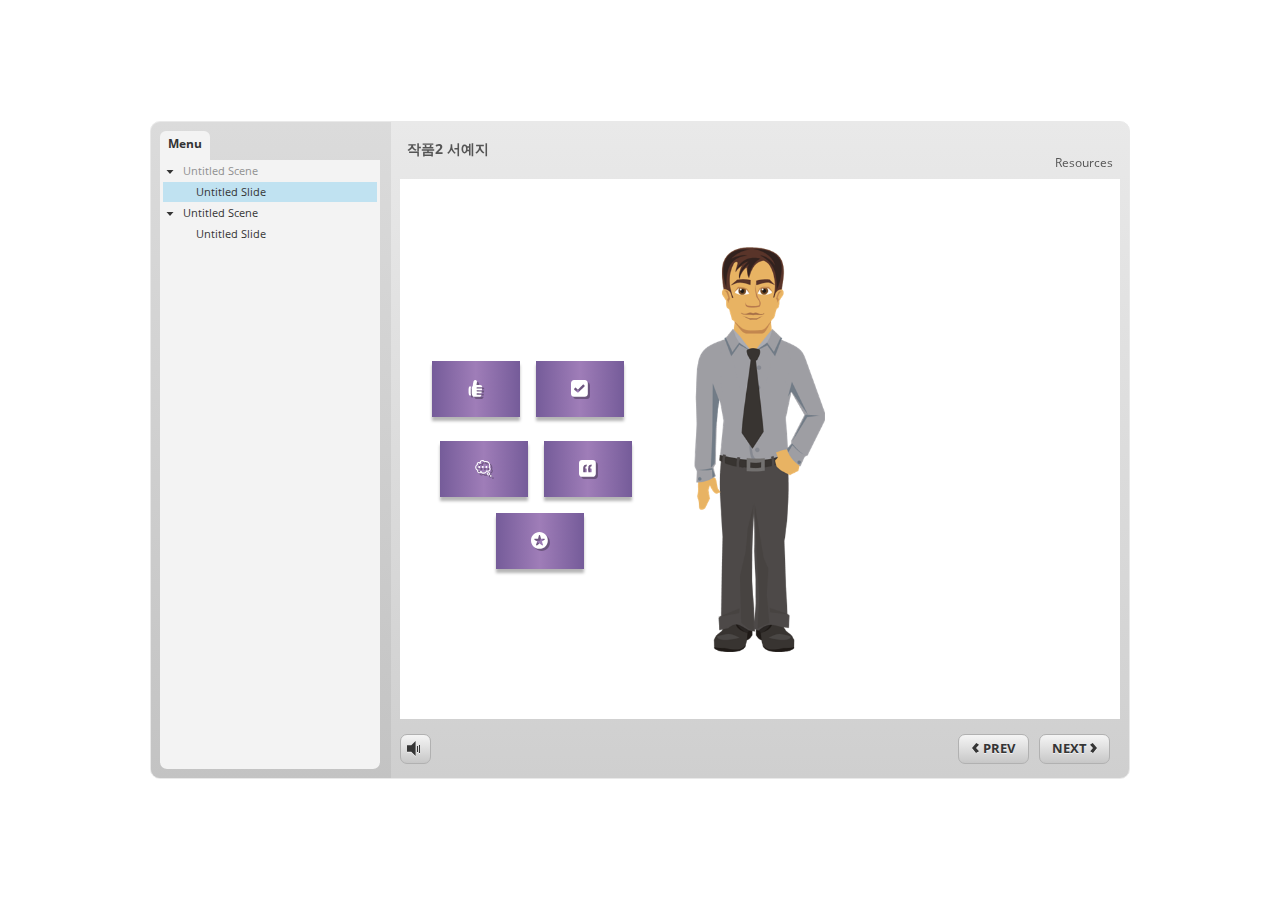
<file: index.html>
<!DOCTYPE HTML>
<html style="height: 100%;" lang="en-US">
<head>
    
    <meta http-equiv="Content-Type" content="text/html;charset=utf-8">
    <!-- Created using Storyline 3 - http://www.articulate.com  -->
    <!-- version: 3.11.23355.0 -->

    <title>&#51089;&#54408;2 &#49436;&#50696;&#51648;</title>
    <style>
        body {
            background: #ffffff;
            overflow: hidden;
        }

        html, body, table {
            height: 100%;
            width: 100%;
            margin: 0;
            padding: 0;
            border: 0;
        }

        table td {
            vertical-align: middle;
            text-align: center;
        }

        #nosupport {
            background: #f5f5f5;
            margin: 50px 65px;
            border: 1px solid #d5d5d5;
            width: calc(100% - 130px);
            height: calc(100% - 100px);
        }

        p {
            font-family: 'Helvetica Neue', Helvetica, Arial, Verdana, sans-serif;
            font-size: 12pt;
            color: #303030;
        }

        a {
            color: #2D9DDA;
            text-decoration: none !important;
        }

    </style>
    <script>
        var html5Supported = true;

    </script>
    <!--[if lte IE 9]><script>html5Supported = false;</script><![endif]-->

    <script type="text/javascript">

        function routePlayer() {

            var settings = {
                lmsEnabled: false,
                tincanEnabled: false,
                aoEnabled: false,
                runtimeOrder: [{"type":"html5","url":"story_html5.html"},{"type":"flash","url":"story_flash.html"}],
                warnOnCommitFail: false
            };

            var PARAM_WARN_ON_COMMIT = {name: 'warncommit', value: 1},
                    PARAM_LMS = {name: 'lms', value: 1},
                    PARAM_TINCAN = {name: 'tincan', value: true},
                    PARAM_AO = {name: 'aosupport', value: true};

            var detection = {
                agent: navigator.userAgent,

                flashEnabled: function() {
                    var description, version, flashAX,
                            plugin = navigator.plugins["Shockwave Flash"];

                    if (plugin != null) {
                        description = plugin.description.split(" ");
                        version = Number(description[description.length - 2]);

                        return (version >= 10) || isNaN(version);
                    } else {
                        try {
                            flashAX = new ActiveXObject("ShockwaveFlash.ShockwaveFlash.10");
                            return (flashAX != null);
                        } catch (e) {
                        }
                    }

                    return false;
                },
				
                isFlashWaiting: function() {
                    var html = '',
                    divFlash = document.getElementById('flashCheck'),
                    player;

                    html += '<object width="100px" height="100px" id="player" type="application/x-shockwave-flash">';
                    html += '<param name="name" value="player" />';
                    html += '<param name="wmode" value="opaque" />';
                    html += '<param name="allowScriptAccess" value="always" />';
                    html += '</object>';

                    divFlash.innerHTML = html;
                    player = document.getElementById('player');

                    return player != null && player.getBoundingClientRect().width > 0;
                },

                html5Enabled: function() {
                    return html5Supported;
                },

                ampEnabled: function() {
                    return ((this.isIOS() && this.isIPad()) || this.isAndroid());
                },

                isIOS: function() {
                    return (this.agent.indexOf("AppleWebKit/") > -1 && this.agent.indexOf("Mobile/") > -1)
                },

                isAndroid: function() {
                    return (this.agent.indexOf("Android") > -1);
                },

                isIPad: function() {
                    return (this.agent.indexOf("iPad") > -1);
                },

                isEdge: function() {
                    var hasGlCapability = (function() {
                        var canv = document.createElement('canvas'),
                            gl = canv.getContext('webgl') || canv.getContext('experimental-webgl');
                        canv = null;
                        return gl != null;
                    }());
                    return window.MSBlobBuilder != null && window.msCrypto == null && hasGlCapability;
                }
            };

            var router = {

                init: function() {
                    var i, url, launchInfo,
                        redirected = false,
                        order = settings.runtimeOrder,
                        launchMap = {
                            flash: {
                                isEnabled: 'flashEnabled',
                                getParams: 'getFlashParams',
                                delim: '?'
                            },
                            html5: {
                                isEnabled: 'html5Enabled',
                                getParams: 'getHtml5Params',
                                delim: '?'
                            },
                            amp: {
                                isEnabled: 'ampEnabled',
                                getParams: 'getAmpParams',
                                delim: '#'
                            }
                        };

                    if (document.location.search.toLowerCase().indexOf('forceflash') != -1) {
                        this.moveFlashToStartOfOrder(order);
                    }

                    for (i = 0; i < order.length; i++) {
                        launchInfo = launchMap[order[i].type];
                        url = order[i].url;

                        if (detection[launchInfo.isEnabled]()) {
                            this.redirect(url, this[launchInfo.getParams](), launchInfo.delim);
                            redirected = true;
                            break;
                        }
                    }

                    if (!redirected) {
                        if (
                            detection.isEdge() &&
                            order[0].type === 'flash' &&
                            detection.isFlashWaiting()
                        ) {
                            launchInfo = launchMap[order[0].type];
                            url = order[0].url;
                            this.redirect(url, this[launchInfo.getParams](), launchInfo.delim);
                        } else {
                            document.getElementById('nosupport').style.visibility = 'visible';
                        }
                    }
                },

                moveFlashToStartOfOrder: function (order) {
                    var i,
                        flashIndex = -1;
                    for (i = 0; i < order.length; i++) {
                        if (order[i].type == "flash") {
                            flashIndex = i;
                            break;
                        }
                    }
                    if (flashIndex != -1) {
                        order.splice(0, 0, order.splice(flashIndex, 1)[0]);
                    }
                },

                getQueryString: function (params) {
                    params = params || [];
                    var i,
                            queryString = document.location.search.substr(1),
                            paramArr = queryString.length > 0 ? queryString.split('&') : [];

                    for (i = 0; i < params.length; i++) {
                        paramArr.push([params[i].name, params[i].value].join('='));
                    }

                    return paramArr.join('&');
                },

                formatUrl: function (url, params, delim) {
                    delim = delim || '?';

                    var queryString = this.getQueryString(params);

                    if (queryString != null && queryString.length > 0) {
                        return [url, queryString].join(delim);
                    }

                    return url;
                },

                redirect: function (url, params, delim) {
                    window.location.replace(this.formatUrl(url, params, delim));
                },

                getFlashParams: function () {
                    return [];
                },

                getHtml5Params: function () {
                    var params = [];
                    if (settings.tincanEnabled) {
                        params.push(PARAM_TINCAN);
                    } else if (settings.lmsEnabled) {
                        params.push(PARAM_LMS);
                        if (settings.warnOnCommitFail) {
                            params.push(PARAM_WARN_ON_COMMIT);
                        }
                    }

                    return params;
                },

                getAmpParams: function () {
                    var tincanProto = settings.aoEnabled || settings.tincanEnabled,
                            params = [];
                    // build AMP params
                    if (tincanProto) {
                        params.push(PARAM_TINCAN);
                        if (settings.aoEnabled) {
                            params.push(PARAM_AO);
                        }
                    }
                    return params;
                }
            };

            router.init();
        };

    </script>
</head>
<body onload="routePlayer()" style="height: 100%;">
<div id="nosupport" style="visibility: hidden;">
    <table>
        <tr>
            <td>
                <p>
                    <svg xmlns="http://www.w3.org/2000/svg" width="90.2" height="74.9" viewBox="0 0 90 75" version="1.1">
                        <g transform="scale(.1)">
                            <path d="m409 7c54-25 106 20 130 66 106 170 213 340 320 510 17 28 32 63 19 96-14 36-55 51-91 51-224 1-448 0-672 0-35 1-76-3-100-33-26-32-15-77 5-108 107-173 216-344 324-517 16-26 35-53 65-65z"
                                  fill="#4c4c4c"></path>
                            <path d="m419 57c26-20 55 4 68 27 109 174 218 348 328 522 9 17 23 35 17 55-11 20-36 18-55 19-224 0-447 0-670 0-20-1-46 1-57-19-5-18 6-34 14-48 109-174 218-348 327-522 9-12 17-25 28-34z"
                                  fill="#f5f5f5"></path>
                            <path d="m429 179c25-12 58 8 56 35-1 81-5 161-10 242 2 32-49 39-57 9-7-73-6-146-11-219-1-24-4-56 22-67zM430 539 430 539 430 539c45-24 80 53 32 72-45 24-80-53-32-72z"
                                  fill="#4c4c4c"></path>
                        </g>
                    </svg>
                </p>
                <p>This course cannot be played.</p>
                <p><a href="https://ipc.articulate.com/slw/3/en/cannotplay/">Learn More</a></p>

            </td>
        </tr>
    </table>
</div>
<div id="flashCheck" style="visibility: hidden" >
</div>
</body>
</html>
</file>
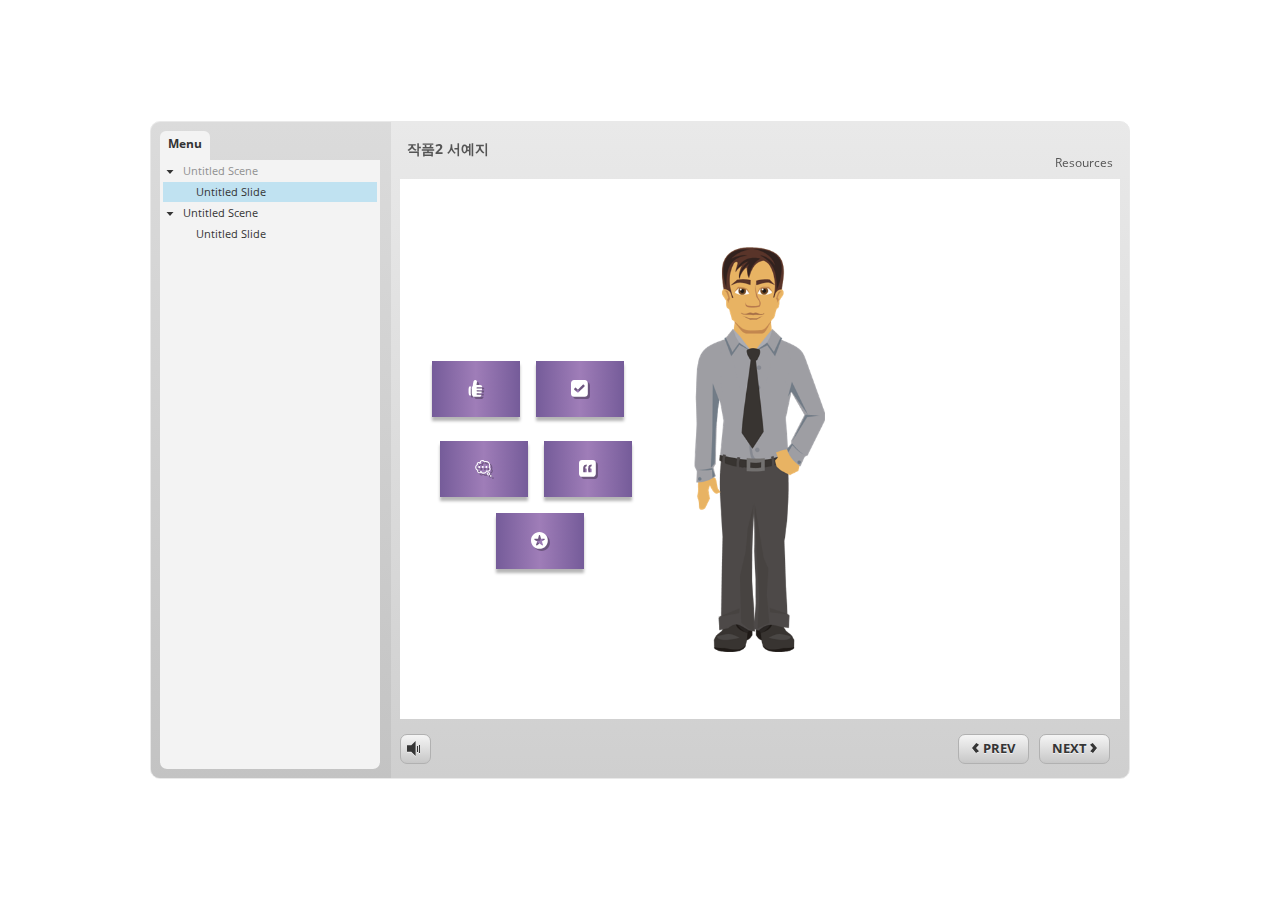
<file: story_html5.html>
<!DOCTYPE html>
<html lang="en-US">
<head>
  <meta charset="utf-8">
  <!-- Created using Storyline 3 - http://www.articulate.com  -->
  <!-- version: 3.11.23355.0 -->
  <title>&#51089;&#54408;2 &#49436;&#50696;&#51648;</title>
  <meta http-equiv="x-ua-compatible" content="IE=edge" />
  <meta name="viewport" content="width=device-width, initial-scale=1.0, user-scalable=no, shrink-to-fit=no, minimal-ui" />
  <meta name="apple-mobile-web-app-capable" content="yes" />
  <style>
    html, body { height: 100%; padding: 0; margin: 0 }
    #app { height: 100%; width: 100%; }
  </style>
  
  <script>window.THREE = { };</script>
</head>
<body style="background: #FFFFFF" class="cs-HTML theme-classic">
  <!-- 360 -->
  <script>!function(e){function n(e,i){return e.test(i)}function i(e){var i=e||navigator.userAgent,o=i.split("[FBAN");if(void 0!==o[1]&&(i=o[0]),this.apple={phone:n(t,i),ipod:n(d,i),tablet:!n(t,i)&&n(s,i),device:n(t,i)||n(d,i)||n(s,i)},this.amazon={phone:n(h,i),tablet:!n(h,i)&&n(a,i),device:n(h,i)||n(a,i)},this.android={phone:n(h,i)||n(b,i),tablet:!n(h,i)&&!n(b,i)&&(n(a,i)||n(r,i)),device:n(h,i)||n(a,i)||n(b,i)||n(r,i)},this.windows={phone:n(l,i),tablet:n(p,i),device:n(l,i)||n(p,i)},this.other={blackberry:n(f,i),blackberry10:n(u,i),opera:n(c,i),firefox:n(A,i),chrome:n(w,i),device:n(f,i)||n(u,i)||n(c,i)||n(A,i)||n(w,i)},this.seven_inch=n(v,i),this.any=this.apple.device||this.android.device||this.windows.device||this.other.device||this.seven_inch,this.phone=this.apple.phone||this.android.phone||this.windows.phone,this.tablet=this.apple.tablet||this.android.tablet||this.windows.tablet,"undefined"==typeof window)return this}function o(){var e=new i;return e.Class=i,e}var t=/iPhone/i,d=/iPod/i,s=/iPad/i,b=/(?=.*\bAndroid\b)(?=.*\bMobile\b)/i,r=/Android/i,h=/(?=.*\bAndroid\b)(?=.*\bSD4930UR\b)/i,a=/(?=.*\bAndroid\b)(?=.*\b(?:KFOT|KFTT|KFJWI|KFJWA|KFSOWI|KFTHWI|KFTHWA|KFAPWI|KFAPWA|KFARWI|KFASWI|KFSAWI|KFSAWA)\b)/i,l=/IEMobile/i,p=/(?=.*\bWindows\b)(?=.*\bARM\b)/i,f=/BlackBerry/i,u=/BB10/i,c=/Opera Mini/i,w=/(CriOS|Chrome)(?=.*\bMobile\b)/i,A=/(?=.*\bFirefox\b)(?=.*\bMobile\b)/i,v=new RegExp("(?:Nexus 7|BNTV250|Kindle Fire|Silk|GT-P1000)","i");"undefined"!=typeof module&&module.exports&&"undefined"==typeof window?module.exports=i:"undefined"!=typeof module&&module.exports&&"undefined"!=typeof window?module.exports=o():"function"==typeof define&&define.amd?define("isMobile",[],e.isMobile=o()):e.isMobile=o()}(this);
    window.isMobile.apple.tablet = window.isMobile.apple.tablet ||
      (navigator.platform === 'MacIntel' && navigator.maxTouchPoints > 1);
    window.isMobile.apple.device = window.isMobile.apple.device || window.isMobile.apple.tablet;
    window.isMobile.tablet = window.isMobile.tablet || window.isMobile.apple.tablet;
    window.isMobile.any = window.isMobile.any || window.isMobile.apple.tablet;
  </script>

  <div id="focus-sink" aria-hidden="true" tabIndex="-1"></div>

  <div id="preso"></div>
  <script>
    window.DS = {};
    window.globals = {
      DATA_PATH_BASE: '',
      HAS_FRAME: true,
      HAS_SLIDE: true,

      lmsPresent: false,
      tinCanPresent: false,
      cmi5Present: false,
      aoSupport: false,
      scale: 'noscale',
      captureRc: false,
      browserSize: 'optimal',
      bgColor: '#FFFFFF',
      features: '',
      themeName: 'classic',
      preloaderColor: '#FFFFFF',
      suppressAnalytics: false,
      productChannel: 'perpetual',
      publishSource: 'storyline',
      aid: '',
      cid: 'a2770c18-9bc7-42aa-bbc4-8ed7116ad191',
      playerVersion: '3.11.23355.0',
      maxIosVideoElements: 5,

      
      parseParams: function(qs) {
        if (window.globals.parsedParams != null) {
          return window.globals.parsedParams;
        }
        qs = (qs || window.location.search.substr(1)).split('+').join(' ');
        var params = {},
            tokens,
            re = /[?&]?([^=]+)=([^&]*)/g;

        while (tokens = re.exec(qs)) {
          params[decodeURIComponent(tokens[1]).trim()] =
            decodeURIComponent(tokens[2]).trim();
        }
        window.globals.parsedParams = params;
        return params;
      }

    };

    (function() {

      var classTypes = [ 'desktop', 'mobile', 'phone', 'tablet' ];

      var addDeviceClasses = function(prefix, testObj) {
        var curr, i;
        for (i = 0; i < classTypes.length; i++) {
          curr = classTypes[i];
          if (testObj[curr]) {
            document.body.classList.add(prefix + curr);
          }
        }
      };

      var params = window.globals.parseParams(),
          isDevicePreview = params.devicepreview === '1',
          isPhoneOverride = params.deviceType === 'phone' || (isDevicePreview && params.phone == '1'),
          isTabletOverride = (params.deviceType === 'tablet' || isDevicePreview) && !isPhoneOverride,
          isMobileOverride = isPhoneOverride || isTabletOverride;

      var deviceView = {
        desktop: !window.isMobile.any && !isMobileOverride,
        mobile: window.isMobile.any || isMobileOverride,
        phone: isPhoneOverride || (window.isMobile.phone && !isTabletOverride),
        tablet: isTabletOverride || window.isMobile.tablet
      };

      window.globals.deviceView = deviceView;
      window.isMobile.desktop = !window.isMobile.any;
      window.isMobile.mobile = window.isMobile.any;

      addDeviceClasses('view-', deviceView);

    })();
  </script>
  
  <script src='story_content/user.js' type=text/javascript></script>
  <div class="slide-loader"></div>

  <script type="text/javascript">
    if (window.globals.deviceView.isMobile) { var doc = document, loader = doc.body.querySelector('.slide-loader'); [ 1, 2, 3 ].forEach(function(n) { var d = doc.createElement('div'); d.style.backgroundColor = window.globals.preloaderColor; d.classList.add('mobile-loader-dot'); d.classList.add('dot' + n); loader.appendChild(d); }); }
  </script>

  <div class="mobile-load-title-overlay" style="display: none">
    <div class="mobile-load-title">&#51089;&#54408;2 &#49436;&#50696;&#51648;</div>
  </div>

  <div class="mobile-chrome-warning"></div>

  <script>
    
    if (window.autoSpider && window.vInterfaceObject) {
      document.querySelector('.mobile-load-title-overlay').style.display = 'none';
    }
  </script>

  

  <link rel="stylesheet" href="html5/data/css/output.min.css" data-noprefix />
</body>
<script src="html5/lib/scripts/ds-bootstrap.min.js"></script>
</html>
</file>
<file: html5/data/css/output.min.css>
@font-face {
  font-family: 'Open SansBold CharsBold4FA38F83';
  src: url('[data-uri]');
  font-style: normal;
  font-weight: normal;
}
@font-face {
  font-family: 'Open Sans Charset1_ 5t92C613B68';
  src: url('[data-uri]');
  font-style: normal;
  font-weight: normal;
}
@font-face {
  font-family: 'Tahoma Charset1_ 6ekPtlBAFB2F63';
  src: url('[data-uri]');
  font-style: normal;
  font-weight: normal;
}
@font-face {
  font-family: 'TahomaBold Charset1Bold2F46F3B1';
  src: url('[data-uri]');
  font-style: normal;
  font-weight: normal;
}
.cs-pxabnsnfns00001100101 .cs-infopanel  {
  box-shadow: 0 1px 0 rgba(184, 184, 184, 1);
  background: rgba(255, 255, 255, 1);
}
.cs-pxabnsnfns00001100101 .cs-infopanel .cs-link {
  color: rgba(124, 34, 128, 1);
}
.cs-pxabnsnfns00001100101 .cs-infopanel .cs-link:hover {
  color: rgba(0, 0, 238, 1);
}
.cs-pxabnsnfns00001100101 .cs-infopanel .cs-name {
  color: rgba(68, 68, 68, 1);
}
.cs-pxabnsnfns00001100101 .cs-infopanel .cs-title {
  color: rgba(153, 153, 153, 1);
}
.cs-pxabnsnfns00001100101 .cs-infopanelpopup  {
  box-shadow: 0 1px 0 rgba(184, 184, 184, 1);
  background: linear-gradient(180deg, rgba(233, 233, 233, 1) 0%, rgba(207, 207, 207, 1) 100%);
}
.cs-pxabnsnfns00001100101 .cs-infopanelpopup .cs-link {
  color: rgba(124, 34, 128, 1);
}
.cs-pxabnsnfns00001100101 .cs-infopanelpopup .cs-link:hover {
  color: rgba(0, 0, 238, 1);
}
.cs-pxabnsnfns00001100101 .cs-infopanelpopup .cs-name {
  color: rgba(68, 68, 68, 1);
}
.cs-pxabnsnfns00001100101 .cs-infopanelpopup .cs-bio {
  color: rgba(153, 153, 153, 1);
}
.cs-pxabnsnfns00001100101 .cs-timer  {
  color: rgba(85, 85, 85, 1);
}
.cs-pxabnsnfns00001100101 .cs-duration stop:first-child {
  stop-color: rgba(0, 215, 255, 1);
}
.cs-pxabnsnfns00001100101 .cs-duration stop:last-child {
  stop-color: rgba(0, 171, 255, 1);
}
.cs-pxabnsnfns00001100101 .cs-elapsed stop:first-child {
  stop-color: rgba(254, 227, 71, 1);
}
.cs-pxabnsnfns00001100101 .cs-elapsed stop:last-child {
  stop-color: rgba(252, 204, 42, 1);
}
.cs-pxabnsnfns00001100101 .cs-timer .cs-pie .cs-innerstroke {
  stroke: rgba(199, 199, 199, 1);
}
.cs-pxabnsnfns00001100101 .cs-timer .cs-pie .cs-innerborder {
  stroke: rgba(255, 255, 255, 1);
}
.cs-pxabnsnfns00001100101 .cs-window  {
  box-shadow: 0 8px 5px rgba(0, 0, 0, 0.2);
  border-color: rgba(234, 234, 234, 1);
  background: rgba(243, 243, 243, 1);
  color: rgba(85, 85, 85, 1);
}
.cs-pxabnsnfns00001100101 .cs-window .cs-diva {
  border-color: rgba(247, 247, 247, 1);
}
.cs-pxabnsnfns00001100101 .cs-window .cs-divb {
  border-color: rgba(211, 211, 211, 1);
}
.cs-pxabnsnfns00001100101 .cs-editor .cs-editor-slide {
  color: rgba(85, 85, 85, 1);
}
.cs-pxabnsnfns00001100101 .cs-editor .cs-editor-html {
  color: rgba(68, 68, 68, 1);
}
.cs-pxabnsnfns00001100101 .cs-editor .cs-editor-button {
  text-shadow: 0 1px 0 rgba(240, 240, 240, 1);
  color: rgba(53, 53, 53, 1);
  border-color: rgba(177, 177, 177, 1);
  background: linear-gradient(180deg, rgba(245, 245, 245, 1) 0%, rgba(199, 199, 199, 1) 100%);
}
.cs-pxabnsnfns00001100101 .cs-editor .cs-editor-button:hover {
  background: linear-gradient(180deg, rgba(242, 242, 242, 1) 0%, rgba(175, 175, 175, 1) 100%);
}
.cs-pxabnsnfns00001100101 .cs-editor .cs-editor-button:active {
  background: linear-gradient(180deg, rgba(199, 199, 199, 1) 0%, rgba(244, 244, 244, 1) 100%);
}
.cs-pxabnsnfns00001100101 .cs-listitem  {
  color: rgba(53, 53, 53, 1);
  border-color: rgba(223, 223, 223, 1);
}
.cs-pxabnsnfns00001100101 .cs-listitem.cs-viewed {
  color: rgba(144, 144, 144, 1);
}
.cs-pxabnsnfns00001100101 .cs-listitem.cs-selected {
  color: rgba(53, 53, 53, 1);
  background: rgba(192, 226, 241, 1);
}
.cs-pxabnsnfns00001100101 .cs-listitem.cs-selected:hover {
  background: rgba(192, 226, 241, 1);
}
.cs-pxabnsnfns00001100101 .cs-listitem.cs-selected.hover {
  background: rgba(192, 226, 241, 1);
}
.cs-pxabnsnfns00001100101 .cs-listitem.cs-selected:focus {
  background: rgba(192, 226, 241, 1);
}
.cs-pxabnsnfns00001100101 .cs-listitem .cs-icon-carrot {
  fill: rgba(53, 53, 53, 1);
}
.cs-pxabnsnfns00001100101 .cs-listitem .cs-icon-carrot .cs-shadow {
  fill: rgba(255, 255, 255, 1);
}
.cs-pxabnsnfns00001100101 .cs-listitem:hover {
  background: rgba(230, 230, 230, 1);
}
.cs-pxabnsnfns00001100101 .cs-listitem.hover {
  background: rgba(230, 230, 230, 1);
}
.cs-pxabnsnfns00001100101 .cs-listitem:focus {
  background: rgba(230, 230, 230, 1);
}
.cs-pxabnsnfns00001100101 .cs-glossary  {
  color: rgba(53, 53, 53, 1);
}
.cs-pxabnsnfns00001100101 .cs-glossary .cs-scrolling-panel {
  background: rgba(231, 231, 231, 1);
}
.cs-pxabnsnfns00001100101 .cs-glossary .cs-term.cs-selected .cs-choice-list-trigger {
  color: rgba(53, 53, 53, 1);
  background: rgba(192, 226, 241, 1);
}
.cs-pxabnsnfns00001100101 .cs-glossary .cs-term.cs-selected .cs-choice-list-trigger:focus {
  color: rgba(53, 53, 53, 1);
  background: rgba(192, 226, 241, 1);
}
.cs-pxabnsnfns00001100101 .cs-glossary .cs-term:hover .cs-choice-list-trigger {
  background: rgba(230, 230, 230, 1);
}
.cs-pxabnsnfns00001100101 .cs-glossary .cs-term.hover .cs-choice-list-trigger {
  background: rgba(230, 230, 230, 1);
}
.cs-pxabnsnfns00001100101 .cs-glossary .cs-term .cs-choice-list-trigger:focus {
  background: rgba(230, 230, 230, 1);
}
.cs-pxabnsnfns00001100101 .cs-glossary .cs-diva {
  border-color: rgba(226, 226, 226, 1);
}
.cs-pxabnsnfns00001100101 .cs-glossary .cs-divb {
  border-color: rgba(226, 226, 226, 1);
}
.cs-pxabnsnfns00001100101 .cs-glossary .cs-divc {
  border-color: rgba(250, 250, 250, 1);
}
.cs-pxabnsnfns00001100101 .cs-glossary .cs-heading {
  color: rgba(68, 68, 68, 1);
}
.cs-pxabnsnfns00001100101 .cs-resource .cs-separator {
  border-color: rgba(224, 224, 224, 1);
}
.cs-pxabnsnfns00001100101 .cs-outline  {
  color: rgba(68, 68, 68, 1);
}
.cs-pxabnsnfns00001100101 .cs-outline .cs-diva {
  border-color: rgba(198, 198, 198, 1);
}
.cs-pxabnsnfns00001100101 .cs-outline .cs-divb {
  border-color: rgba(249, 249, 249, 1);
}
.cs-pxabnsnfns00001100101 .cs-outline .cs-divc {
  border-color: rgba(225, 225, 225, 1);
}
.cs-pxabnsnfns00001100101 .cs-outline .cs-search-filter:hover {
  color: rgba(0, 0, 238, 1);
}
.cs-pxabnsnfns00001100101 .cs-outline .cs-search-filter.hover {
  color: rgba(0, 0, 238, 1);
}
.cs-pxabnsnfns00001100101 .cs-transcript  {
  color: rgba(68, 68, 68, 1);
}
.cs-pxabnsnfns00001100101 .cs-transcript .cs-div {
  border-color: rgba(225, 225, 225, 1);
}
.cs-pxabnsnfns00001100101 .cs-tabs:not(.topmenu-item) {
  color: rgba(85, 85, 85, 1);
}
.cs-pxabnsnfns00001100101 .cs-tabs .cs-inner-button:not(.topmenu-item) {
  text-shadow: 0 1px 0 rgba(240, 240, 240, 1);
}
.cs-pxabnsnfns00001100101 .cs-tabs:hover:not(.topmenu-item) {
  color: rgba(51, 51, 51, 1);
}
.cs-pxabnsnfns00001100101 .cs-tabs.cs-selected {
  background: rgba(243, 243, 243, 1);
  color: rgba(51, 51, 51, 1);
}
.cs-pxabnsnfns00001100101 .cs-seekcontrol  {
  background: linear-gradient(180deg, rgba(245, 245, 245, 1) 0%, rgba(199, 199, 199, 1) 100%);
  border-color: rgba(177, 177, 177, 1);
}
.cs-pxabnsnfns00001100101 .cs-seekcontrol .cs-button:hover .cs-icon {
  fill: rgba(85, 85, 85, 1);
}
.cs-pxabnsnfns00001100101 .cs-seekcontrol .cs-button.hover .cs-icon {
  fill: rgba(85, 85, 85, 1);
}
.cs-pxabnsnfns00001100101 .cs-seekcontrol .cs-button .cs-icon-shadow {
  fill: rgba(240, 240, 240, 1);
}
.cs-pxabnsnfns00001100101 .cs-seekcontrol .cs-button .cs-icon {
  fill: rgba(45, 45, 45, 1);
}
.cs-pxabnsnfns00001100101 .cs-seekcontrol .cs-seek .cs-fill {
  background: rgba(255, 255, 255, 1);
}
.cs-pxabnsnfns00001100101 .cs-seekcontrol .cs-seek {
  background: rgba(231, 231, 231, 1);
  border-color: rgba(184, 184, 184, 1);
}
.cs-pxabnsnfns00001100101 .cs-searchinput .cs-input {
  color: rgba(138, 138, 138, 1);
  border-color: rgba(173, 173, 173, 1);
  background: rgba(223, 223, 223, 1);
}
.cs-pxabnsnfns00001100101 .cs-searchinput .cs-input:focus {
  color: rgba(51, 51, 51, 1);
  background: rgba(250, 250, 250, 1);
}
.cs-pxabnsnfns00001100101 .cs-searchinput .cs-input:hover {
  box-shadow: inset 0 0 1px 0 rgba(107, 248, 255, 1);
}
.cs-pxabnsnfns00001100101 .cs-searchinput .cs-input.hover {
  box-shadow: inset 0 0 1px 0 rgba(107, 248, 255, 1);
}
.cs-pxabnsnfns00001100101 .cs-searchinput .cs-button .cs-icon {
  fill: rgba(138, 138, 138, 1);
}
.cs-pxabnsnfns00001100101 .cs-searchinput .cs-button:hover {
  fill: linear-gradient(180deg, rgba(245, 245, 245, 1) 0%, rgba(199, 199, 199, 1) 100%);
}
.cs-pxabnsnfns00001100101 .cs-searchinput .cs-button.hover {
  fill: linear-gradient(180deg, rgba(245, 245, 245, 1) 0%, rgba(199, 199, 199, 1) 100%);
}
.cs-pxabnsnfns00001100101 .cs-menu  {
  box-shadow: 0 1px 0 rgba(184, 184, 184, 1);
  background: rgba(243, 243, 243, 1);
}
.cs-pxabnsnfns00001100101 .cs-topmenu-item.active .cs-tab {
  background: rgba(243, 243, 243, 1);
}
.cs-pxabnsnfns00001100101 .cs-logo  {
  box-shadow: 0 1px 0 rgba(184, 184, 184, 1);
  background: rgba(255, 255, 255, 1);
}
.cs-pxabnsnfns00001100101 .cs-checkbox  {
  color: rgba(68, 68, 68, 1);
}
.cs-pxabnsnfns00001100101 .cs-checkbox:hover {
  border-color: rgba(107, 248, 255, 1);
}
.cs-pxabnsnfns00001100101 .cs-checkbox.hover {
  border-color: rgba(107, 248, 255, 1);
}
.cs-pxabnsnfns00001100101 .cs-checkbox .cs-box {
  color: rgba(255, 255, 255, 1);
  border-color: rgba(184, 184, 184, 1);
}
.cs-pxabnsnfns00001100101 .cs-checkbox .cs-box:checked::after {
  color: rgba(51, 204, 0, 1);
}
.cs-pxabnsnfns00001100101 .cs-button  {
  text-shadow: 0 1px 0 rgba(240, 240, 240, 1);
  color: rgba(53, 53, 53, 1);
  border-color: rgba(177, 177, 177, 1);
  background: linear-gradient(180deg, rgba(245, 245, 245, 1) 0%, rgba(199, 199, 199, 1) 100%);
  box-shadow: 0 1px 0 rgba(207, 207, 207, 1);
}
.cs-pxabnsnfns00001100101 .cs-button .cs-icon {
  fill: rgba(53, 53, 53, 1);
}
.cs-pxabnsnfns00001100101 .cs-button .cs-icon-shadow {
  fill: rgba(240, 240, 240, 1);
}
.cs-pxabnsnfns00001100101 .cs-button:hover {
  background: linear-gradient(180deg, rgba(242, 242, 242, 1) 0%, rgba(175, 175, 175, 1) 100%);
}
.cs-pxabnsnfns00001100101 .cs-button.hover {
  background: linear-gradient(180deg, rgba(242, 242, 242, 1) 0%, rgba(175, 175, 175, 1) 100%);
}
.cs-pxabnsnfns00001100101 .cs-button:active {
  background: linear-gradient(180deg, rgba(199, 199, 199, 1) 0%, rgba(244, 244, 244, 1) 100%);
}
.cs-pxabnsnfns00001100101 .cs-button.cs-disabled:hover {
  background: linear-gradient(180deg, rgba(245, 245, 245, 1) 0%, rgba(199, 199, 199, 1) 100%);
}
.cs-pxabnsnfns00001100101 .cs-button.cs-disabled.hover {
  background: linear-gradient(180deg, rgba(245, 245, 245, 1) 0%, rgba(199, 199, 199, 1) 100%);
}
.cs-pxabnsnfns00001100101 .cs-button.cs-disabled:active {
  background: linear-gradient(180deg, rgba(245, 245, 245, 1) 0%, rgba(199, 199, 199, 1) 100%);
}
.cs-pxabnsnfns00001100101 .cs-button.cs-volume:hover {
  background: linear-gradient(180deg, rgba(245, 245, 245, 1) 0%, rgba(199, 199, 199, 1) 100%);
}
.cs-pxabnsnfns00001100101 .cs-button.cs-volume.hover {
  background: linear-gradient(180deg, rgba(245, 245, 245, 1) 0%, rgba(199, 199, 199, 1) 100%);
}
.cs-pxabnsnfns00001100101 .cs-button.cs-volume:active {
  background: linear-gradient(180deg, rgba(245, 245, 245, 1) 0%, rgba(199, 199, 199, 1) 100%);
}
.cs-pxabnsnfns00001100101.cs-base  {
  color: rgba(85, 85, 85, 1);
  border-color: rgba(233, 233, 233, 1);
  background: linear-gradient(180deg, rgba(233, 233, 233, 1) 0%, rgba(207, 207, 207, 1) 100%);
}
.cs-pxabnsnfns00001100101.cs-base .cs-separator .cs-diva {
  background: rgba(211, 211, 211, 1);
}
.cs-pxabnsnfns00001100101.cs-base .cs-separator .cs-divb {
  background: rgba(247, 247, 247, 1);
}
.cs-pxabnsnfns00001100101.cs-base .cs-topmenu-item.active .cs-tab {
  border-color: rgba(211, 211, 211, 1);
}
.cs-pxabnsnfns00001100101.cs-base .cs-topmenu-item.active .cs-panel {
  border-color: rgba(211, 211, 211, 1);
}
.cs-pxabnsnfns00001100101.cs-base .cs-left {
  background: linear-gradient(180deg, rgba(219, 219, 219, 1) 0%, rgba(195, 195, 195, 1) 100%);
}
.cs-pxabnsnfns00001100101.cs-base .cs-area-primary .cs-slide-container {
  background: linear-gradient(180deg, rgba(233, 233, 233, 1) 0%, rgba(207, 207, 207, 1) 100%);
}
.cs-pxabnsnfns00001100101 .cs-volume::-moz-range-thumb {
  border-color: rgba(165, 165, 165, 1);
  box-shadow: inset 0 0 1px 0 rgba(212, 212, 212, 1);
  background: rgba(200, 200, 200, 1);
}
.cs-pxabnsnfns00001100101 .cs-volume::-ms-thumb {
  border-color: rgba(165, 165, 165, 1);
  box-shadow: inset 0 0 1px 0 rgba(212, 212, 212, 1);
  background: rgba(200, 200, 200, 1);
}
.cs-pxabnsnfns00001100101 .cs-volume::-webkit-slider-thumb {
  border-color: rgba(165, 165, 165, 1);
  box-shadow: inset 0 0 1px 0 rgba(212, 212, 212, 1);
  background: rgba(200, 200, 200, 1);
}
.cs-pxabnsnfns00001100101 .cs-volume::-moz-range-track {
  border-color: rgba(242, 242, 242, 1);
  background: linear-gradient(180deg, rgba(188, 188, 188, 1) 0%, rgba(188, 188, 188, 1) 50.196%, rgba(195, 195, 195, 1) 100%);
}
.cs-pxabnsnfns00001100101 .cs-volume::-ms-track {
  border-color: rgba(242, 242, 242, 1);
  background: linear-gradient(180deg, rgba(188, 188, 188, 1) 0%, rgba(188, 188, 188, 1) 50.196%, rgba(195, 195, 195, 1) 100%);
}
.cs-pxabnsnfns00001100101 .cs-volume::-webkit-slider-runnable-track {
  border-color: rgba(242, 242, 242, 1);
  background: linear-gradient(180deg, rgba(188, 188, 188, 1) 0%, rgba(188, 188, 188, 1) 50.196%, rgba(195, 195, 195, 1) 100%);
}
body.show-focus .tab-focus-box {
  border-color: rgba(255, 255, 0, 1);
}
.skipnav {
  border-color: rgba(255, 255, 0, 1);
}
.fn-npnxnanbsnfns00001100101 {
  font-family: 'Open SansD6FFC9F9';
  -webkit-font-variant-ligatures: no-common-ligatures;
  font-variant-ligatures: no-common-ligatures;
}
.fn-pxabnsnfns00001100101 {
  font-family: 'Open SansD6FFC9F9';
  -webkit-font-variant-ligatures: no-common-ligatures;
  font-variant-ligatures: no-common-ligatures;
}
.fn-npxnabnsnfns00001100101 {
  font-family: 'Open SansD6FFC9F9';
  -webkit-font-variant-ligatures: no-common-ligatures;
  font-variant-ligatures: no-common-ligatures;
}
.fn-npnxnanbnsnfns00001100101 {
  font-family: 'Open SansD6FFC9F9';
  -webkit-font-variant-ligatures: no-common-ligatures;
  font-variant-ligatures: no-common-ligatures;
}
.fn-pxabnsnfns00001100100 {
  font-family: 'Open SansD6FFC9F9';
  -webkit-font-variant-ligatures: no-common-ligatures;
  font-variant-ligatures: no-common-ligatures;
}
@font-face {
  font-family: 'Open SansD6FFC9F9';
  src: url('[data-uri]');
  font-style: normal;
  font-weight: bold;
}
@font-face {
  font-family: 'Open SansD6FFC9F9';
  src: url('[data-uri]');
  font-style: normal;
  font-weight: normal;
}
.cs-InvalidPromptSlide .cs-5irYnw3c5jU-InvalidPromptSlide-btn0 {
  color: rgba(53, 53, 53, 1);
  border-color: rgba(177, 177, 177, 1);
  background: linear-gradient(180deg, rgba(245, 245, 245, 1) 0%, rgba(199, 199, 199, 1) 100%);
  text-shadow: 0 1px 0 rgba(240, 240, 240, 1);
}
.cs-InvalidPromptSlide .cs-5irYnw3c5jU-InvalidPromptSlide-btn0 .cs-html {
  color: rgba(68, 68, 68, 1);
}
.cs-InvalidPromptSlide .cs-5irYnw3c5jU-InvalidPromptSlide-btn0 .cs-slide {
  border-color: rgba(85, 85, 85, 1);
}
.cs-InvalidPromptSlide .cs-5irYnw3c5jU-InvalidPromptSlide-btn0:hover {
  background: linear-gradient(180deg, rgba(242, 242, 242, 1) 0%, rgba(175, 175, 175, 1) 100%);
}
.cs-InvalidPromptSlide .cs-5irYnw3c5jU-InvalidPromptSlide-btn0:active {
  background: linear-gradient(180deg, rgba(199, 199, 199, 1) 0%, rgba(244, 244, 244, 1) 100%);
}
.cs-PrintPromptSlide .cs-5irYnw3c5jU-PrintPromptSlide-btn0 {
  color: rgba(53, 53, 53, 1);
  border-color: rgba(177, 177, 177, 1);
  background: linear-gradient(180deg, rgba(245, 245, 245, 1) 0%, rgba(199, 199, 199, 1) 100%);
  text-shadow: 0 1px 0 rgba(240, 240, 240, 1);
}
.cs-PrintPromptSlide .cs-5irYnw3c5jU-PrintPromptSlide-btn0 .cs-html {
  color: rgba(68, 68, 68, 1);
}
.cs-PrintPromptSlide .cs-5irYnw3c5jU-PrintPromptSlide-btn0 .cs-slide {
  border-color: rgba(85, 85, 85, 1);
}
.cs-PrintPromptSlide .cs-5irYnw3c5jU-PrintPromptSlide-btn0:hover {
  background: linear-gradient(180deg, rgba(242, 242, 242, 1) 0%, rgba(175, 175, 175, 1) 100%);
}
.cs-PrintPromptSlide .cs-5irYnw3c5jU-PrintPromptSlide-btn0:active {
  background: linear-gradient(180deg, rgba(199, 199, 199, 1) 0%, rgba(244, 244, 244, 1) 100%);
}
.cs-ScrollPromptSlide .cs-5irYnw3c5jU-ScrollPromptSlide-btn0 {
  color: rgba(53, 53, 53, 1);
  border-color: rgba(177, 177, 177, 1);
  background: linear-gradient(180deg, rgba(245, 245, 245, 1) 0%, rgba(199, 199, 199, 1) 100%);
  text-shadow: 0 1px 0 rgba(240, 240, 240, 1);
}
.cs-ScrollPromptSlide .cs-5irYnw3c5jU-ScrollPromptSlide-btn0 .cs-html {
  color: rgba(68, 68, 68, 1);
}
.cs-ScrollPromptSlide .cs-5irYnw3c5jU-ScrollPromptSlide-btn0 .cs-slide {
  border-color: rgba(85, 85, 85, 1);
}
.cs-ScrollPromptSlide .cs-5irYnw3c5jU-ScrollPromptSlide-btn0:hover {
  background: linear-gradient(180deg, rgba(242, 242, 242, 1) 0%, rgba(175, 175, 175, 1) 100%);
}
.cs-ScrollPromptSlide .cs-5irYnw3c5jU-ScrollPromptSlide-btn0:active {
  background: linear-gradient(180deg, rgba(199, 199, 199, 1) 0%, rgba(244, 244, 244, 1) 100%);
}
.cs-ResumePromptSlide .cs-5irYnw3c5jU-ResumePromptSlide-btn0 {
  color: rgba(53, 53, 53, 1);
  border-color: rgba(177, 177, 177, 1);
  background: linear-gradient(180deg, rgba(245, 245, 245, 1) 0%, rgba(199, 199, 199, 1) 100%);
  text-shadow: 0 1px 0 rgba(240, 240, 240, 1);
}
.cs-ResumePromptSlide .cs-5irYnw3c5jU-ResumePromptSlide-btn0 .cs-html {
  color: rgba(68, 68, 68, 1);
}
.cs-ResumePromptSlide .cs-5irYnw3c5jU-ResumePromptSlide-btn0 .cs-slide {
  border-color: rgba(85, 85, 85, 1);
}
.cs-ResumePromptSlide .cs-5irYnw3c5jU-ResumePromptSlide-btn0:hover {
  background: linear-gradient(180deg, rgba(242, 242, 242, 1) 0%, rgba(175, 175, 175, 1) 100%);
}
.cs-ResumePromptSlide .cs-5irYnw3c5jU-ResumePromptSlide-btn0:active {
  background: linear-gradient(180deg, rgba(199, 199, 199, 1) 0%, rgba(244, 244, 244, 1) 100%);
}
.cs-ResumePromptSlide .cs-5irYnw3c5jU-ResumePromptSlide-btn1 {
  color: rgba(53, 53, 53, 1);
  border-color: rgba(177, 177, 177, 1);
  background: linear-gradient(180deg, rgba(245, 245, 245, 1) 0%, rgba(199, 199, 199, 1) 100%);
  text-shadow: 0 1px 0 rgba(240, 240, 240, 1);
}
.cs-ResumePromptSlide .cs-5irYnw3c5jU-ResumePromptSlide-btn1 .cs-html {
  color: rgba(68, 68, 68, 1);
}
.cs-ResumePromptSlide .cs-5irYnw3c5jU-ResumePromptSlide-btn1 .cs-slide {
  border-color: rgba(85, 85, 85, 1);
}
.cs-ResumePromptSlide .cs-5irYnw3c5jU-ResumePromptSlide-btn1:hover {
  background: linear-gradient(180deg, rgba(242, 242, 242, 1) 0%, rgba(175, 175, 175, 1) 100%);
}
.cs-ResumePromptSlide .cs-5irYnw3c5jU-ResumePromptSlide-btn1:active {
  background: linear-gradient(180deg, rgba(199, 199, 199, 1) 0%, rgba(244, 244, 244, 1) 100%);
}
.cs-ExternalInterfaceErrorSlide .cs-buttonOK {
  color: rgba(53, 53, 53, 1);
  border-color: rgba(177, 177, 177, 1);
  background: linear-gradient(180deg, rgba(245, 245, 245, 1) 0%, rgba(199, 199, 199, 1) 100%);
  text-shadow: 0 1px 0 rgba(240, 240, 240, 1);
}
.cs-ExternalInterfaceErrorSlide .cs-buttonOK .cs-html {
  color: rgba(68, 68, 68, 1);
}
.cs-ExternalInterfaceErrorSlide .cs-buttonOK .cs-slide {
  border-color: rgba(85, 85, 85, 1);
}
.cs-ExternalInterfaceErrorSlide .cs-buttonOK:hover {
  background: linear-gradient(180deg, rgba(242, 242, 242, 1) 0%, rgba(175, 175, 175, 1) 100%);
}
.cs-ExternalInterfaceErrorSlide .cs-buttonOK:active {
  background: linear-gradient(180deg, rgba(199, 199, 199, 1) 0%, rgba(244, 244, 244, 1) 100%);
}
</file>
